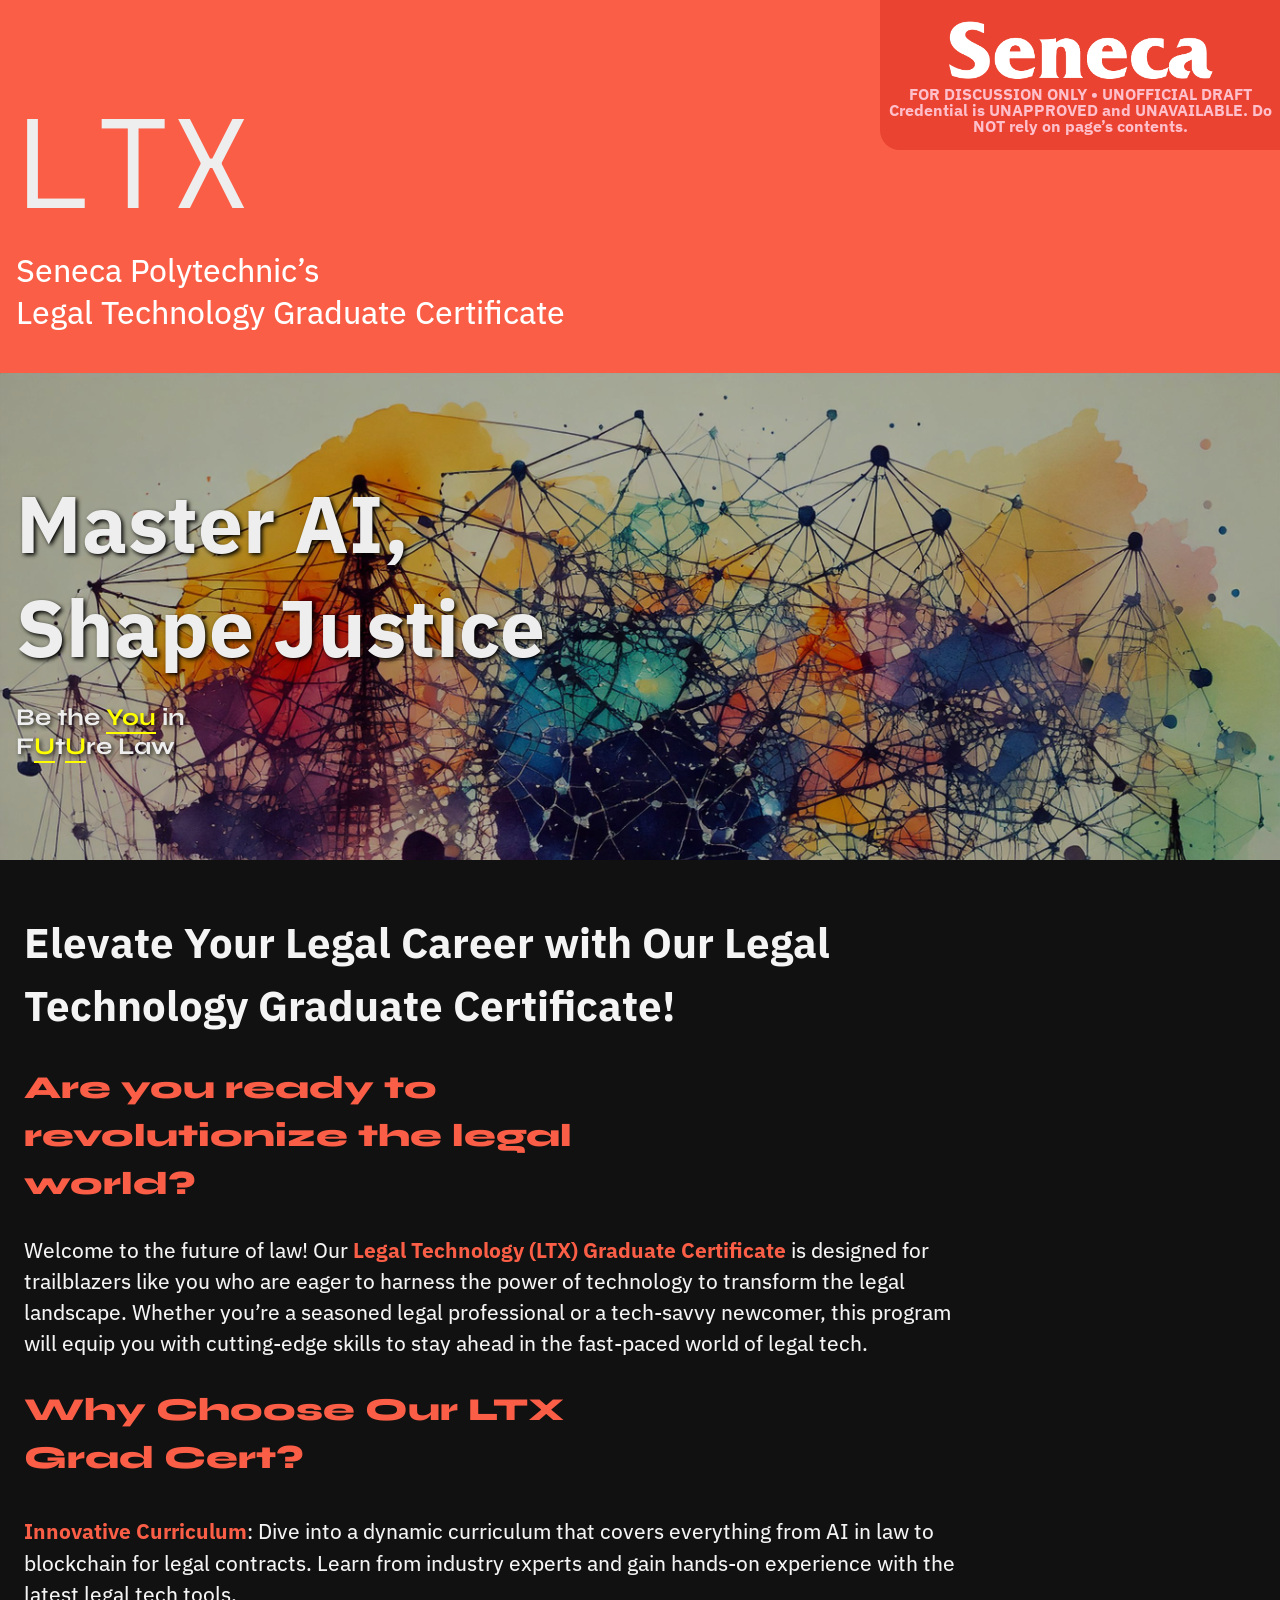
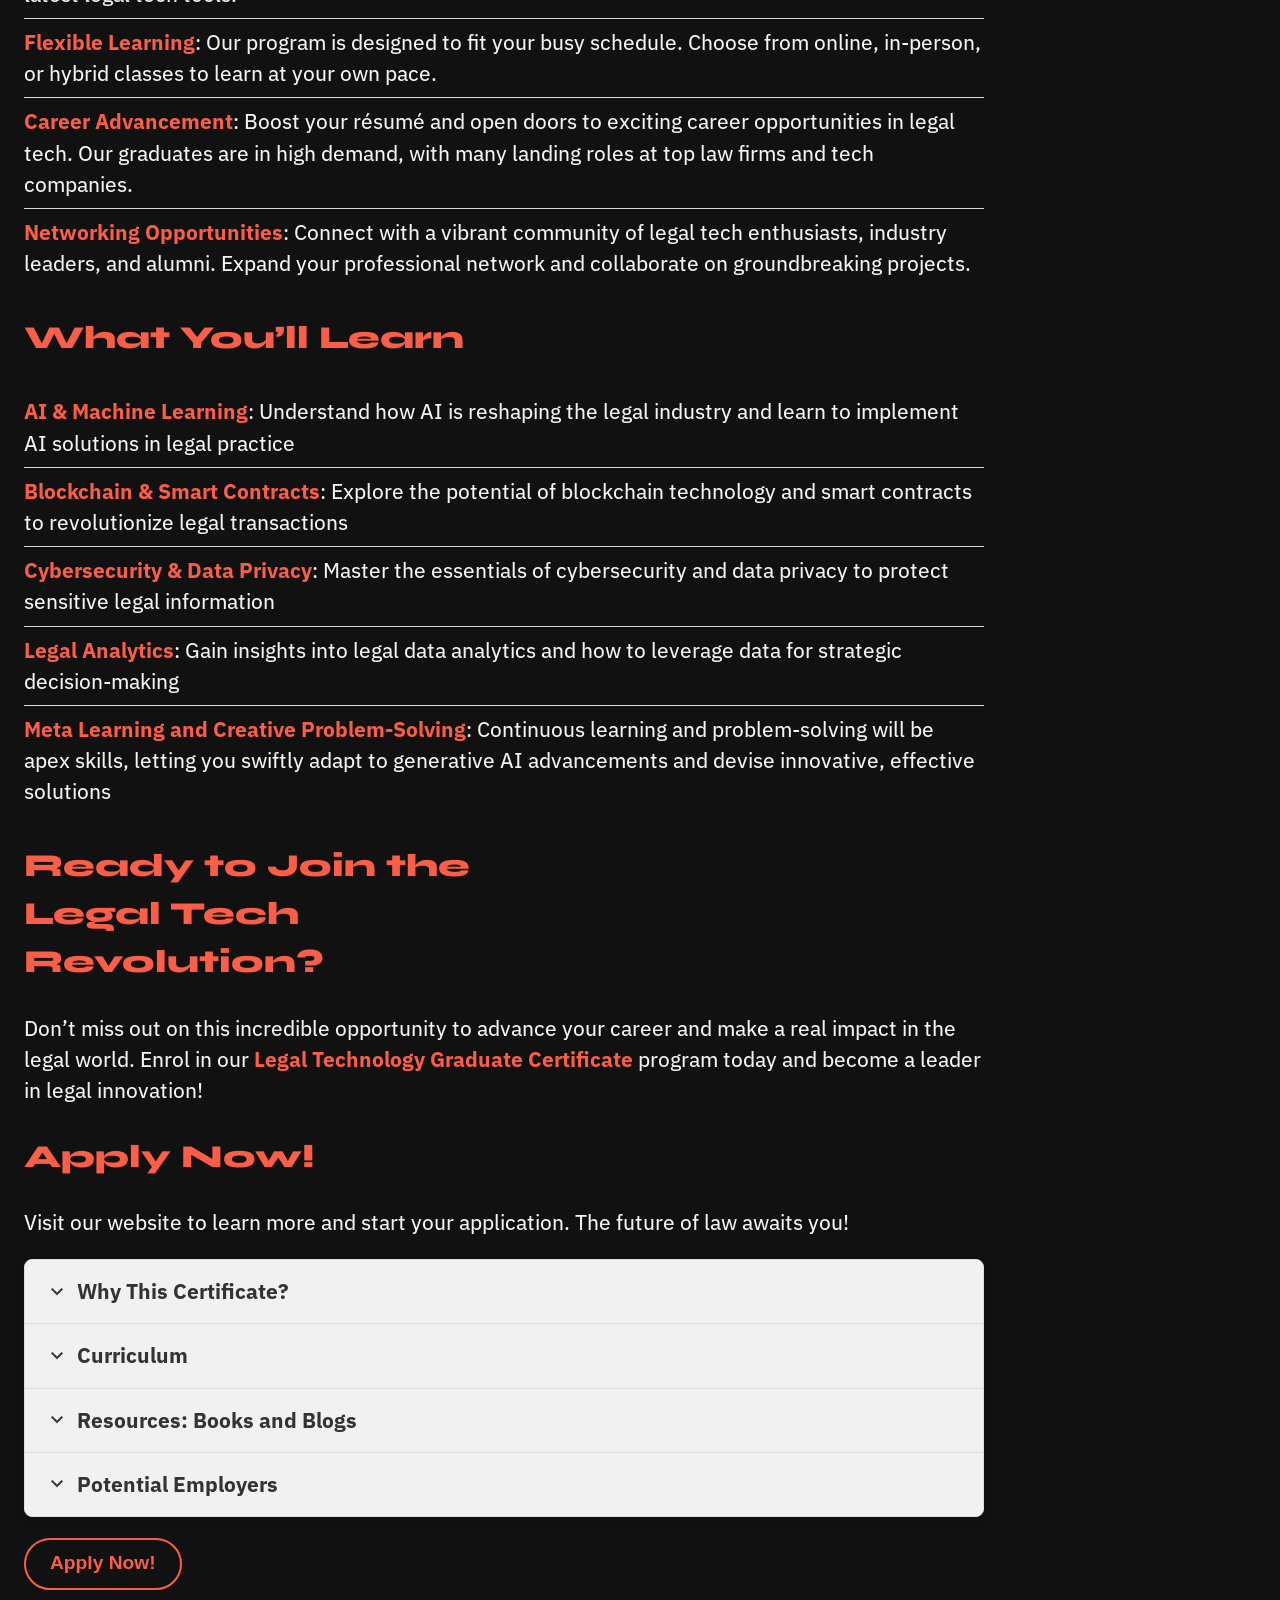
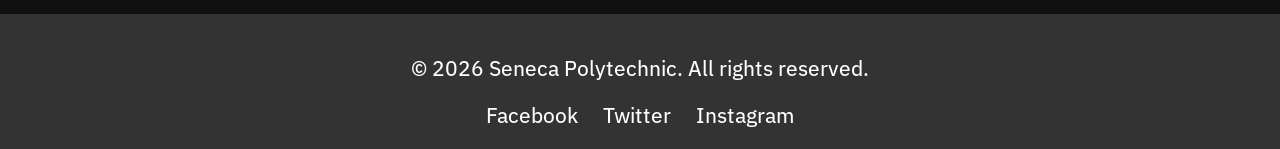
<file: index.html>
<!DOCTYPE html>
<html lang="en">
  <head>
    <meta charset="UTF-8" />
    <meta name="viewport" content="width=device-width, initial-scale=1.0" />
    <title>
      LTX | Legal Technology Graduate Certificate | Seneca Polytechnic
    </title>
    <link rel="stylesheet" href="styles.css" />
    <link
      rel="stylesheet"
      href="https://fonts.googleapis.com/css2?family=Material+Symbols+Outlined"
    />
  </head>
  <body>
    <header>
      <div class="school">
        <img src="grfx/SenecaWhite.png" alt=""><br clear="all"/>
        <div class="warning">FOR DISCUSSION ONLY &bullet; UNOFFICIAL DRAFT <br/>
          Credential is UNAPPROVED and UNAVAILABLE. 
          Do NOT rely on page’s contents. </div>
      </div>
      <div class="spacer">&nbsp;</div>
      <div class="logo">LTX</div>
      <p class="medium">
        Seneca Polytechnic’s <br/>
        Legal Technology Graduate Certificate
      </p>
      <!-- <nav>
        <ul>
          <li><a href="index.html" class="active">Home</a></li>
          <li><a href="character-creation.html">Character Creation</a></li>
          <li><a href="classes.html">Classes</a></li>
          <li><a href="quests.html">Quests</a></li>
          <li><a href="progress.html">Progress Tracker</a></li>
          <li><a href="community.html">Community</a></li>
          <li><a href="game.html">Game</a></li>
        </ul>
      </nav> -->
    </header>
    <section class="hero index">
      <h1>Master AI, <br/>
        Shape Justice</p>
        <p class="eyebrow">Be the <span class="highlight">You</span> in <br/>
        F<span class="highlight">U</span>t<span class="highlight">U</span>re Law</p>
<!--       
      <button>Get Started</button> -->
    </section>

    <main>
    <h1>Elevate Your Legal Career with Our Legal Technology Graduate Certificate!</h1>
    <h2>Are you ready to revolutionize the legal world?</h2>
    <p>Welcome to the future of law! Our <strong>Legal Technology (LTX) Graduate Certificate</strong> is designed for trailblazers like you who are eager to harness the power of technology to transform the legal landscape. Whether you’re a seasoned legal professional or a tech-savvy newcomer, this program will equip you with cutting-edge skills to stay ahead in the fast-paced world of legal tech.</p>
    
    <h2>Why Choose Our LTX Grad Cert?</h2>
    <ul class="rule-light">
        <li><strong>Innovative Curriculum</strong>: Dive into a dynamic curriculum that covers everything from AI in law to blockchain for legal contracts. Learn from industry experts and gain hands-on experience with the latest legal tech tools.</li>
        <li><strong>Flexible Learning</strong>: Our program is designed to fit your busy schedule. Choose from online, in-person, or hybrid classes to learn at your own pace.</li>
        <li><strong>Career Advancement</strong>: Boost your r&eacute;sum&eacute; and open doors to exciting career opportunities in legal tech. Our graduates are in high demand, with many landing roles at top law firms and tech companies.</li>
        <li><strong>Networking Opportunities</strong>: Connect with a vibrant community of legal tech enthusiasts, industry leaders, and alumni. Expand your professional network and collaborate on groundbreaking projects.</li>
    </ul>
    
    <h2>What You’ll Learn</h2>
    <ul class="rule-light">
        <li><strong>AI & Machine Learning</strong>: Understand how AI is reshaping the legal industry and learn to implement AI solutions in legal practice</li>
        <li><strong>Blockchain & Smart Contracts</strong>: Explore the potential of blockchain technology and smart contracts to revolutionize legal transactions</li>
        <li><strong>Cybersecurity & Data Privacy</strong>: Master the essentials of cybersecurity and data privacy to protect sensitive legal information</li>
        <li><strong>Legal Analytics</strong>: Gain insights into legal data analytics and how to leverage data for strategic decision-making</li>
        <li><strong>Meta Learning and Creative Problem-Solving</strong>: Continuous learning and problem-solving will be apex skills, letting you swiftly adapt to generative AI advancements and devise innovative, effective solutions</li>
    </ul>
    
    <h2>Ready to Join the Legal Tech Revolution? </h2>
    <p>Don’t miss out on this incredible opportunity to advance your career and make a real impact in the legal world. Enrol in our <strong>Legal Technology Graduate Certificate</strong> program today and become a leader in legal innovation!</p>
    
    <h2>Apply Now!</h2>
    <p>Visit our website to learn more and start your application. The future of law awaits you!</p>
     <section class="accordion">
    <div class="acc-item">
      <input type="checkbox" id="accordion-1" class="accordion-toggle">
      <label for="accordion-1" class="accordion-header">
        <span class="material-symbols-outlined accordion-arrow">expand_more</span>
        Why This Certificate?
      </label>
      <div class="accordion-content">
        <p>
          This graduate certificate program provides students with an
          interdisciplinary understanding of how technology, especially artificial intelligence (AI),
          intersects with law, legal practice, and governance. Participants will
          gain the skills to evaluate, implement, and manage AI solutions while
          addressing ethical, legal, and policy considerations.
        </p>
         <ol>
  <li><strong>Program Objectives</strong>
    <ul class="rule-dark">
      <li>Understanding the intersection of law and technology</li>
      <li>Proficiency in legal software and tools</li>
      <li>Knowledge of data privacy and cybersecurity laws</li>
      <li>Skills in legal research and document automation</li>
    </ul>
  </li>
  <li><strong>Program Structure</strong>
    <ul class="rule-dark">
      <li><em>Introduction to Legal Technology</em>: Overview of technology in the legal field</li>
      <li><em>Legal Software and Tools</em>: Training on software like case management systems, e-discovery tools, and contract analysis software</li>
      <li><em>Data Privacy and Cybersecurity</em>: Laws and best practices for protecting client data</li>
      <li><em>Legal Research and Document Automation</em>: Using technology to streamline legal research and document creation</li>
      <li><em>Blockchain and Smart Contracts</em>: Understanding blockchain technology and its application in legal contexts</li>
      <li><em>Ethics in Legal Technology</em>: Ethical considerations and professional responsibility in using technology in legal practice</li>
    </ul>
  </li>
  <li><strong>Delivery Method</strong> <br/>
    <span class="icon medium float-L grow accent big"> error </span>
    Students are expected to attend in-person classes. <strong>Some classes may have in-person assessments, even though the course delivery is remote or hybrid!</strong>
    <ul class="rule-dark">
      <li>In-Person: Traditional classroom setting</li>
      <li>Online: Fully online courses, either synchronous (live) or asynchronous (self-paced)</li>
      <li>Hybrid: A combination of in-person and online learning</li>
    </ul>
  </li>
  <li><strong>Program Length</strong>
    <ul class="rule-dark">
      <li>Graduate certificates are completed in eight months over two semesters (Fall, from September to December, and the following Winter, from January to April)</li>
    </ul>
  </li>
  <li><strong>Day Program</strong>
    <ul class="rule-dark">
      <li>Courses for this certificate are offered during the day, with classes and mandatory evaluations scheduled anytime between 8 am and 5 pm, Monday to Friday </li>
    </ul>
  </li>
  <li><strong>Industry Partnerships</strong>
    <ul class="rule-dark">
      <li>Collaborate with legal tech companies and law firms to provide practical experience and networking opportunities for students. Guest lectures, internships, and project-based learning can enhance the program</li>
    </ul>
  </li>
  <li><strong>Accreditation and Approval</strong>
    <ul class="rule-dark">
      <li>Ensure the program meets the accreditation standards and get approval from the relevant academic bodies at Seneca Polytechnic</li>
    </ul>
  </li>
  <li><strong>Marketing and Recruitment</strong>
    <ul class="rule-dark">
      <li>Develop a marketing plan to attract students. Highlight the demand for legal tech skills and the career opportunities available to graduates</li>
    </ul>
  </li>
</ol>

      </div>
    </div>

    <div class="acc-item">
      <input type="checkbox" id="accordion-2" class="accordion-toggle">
      <label for="accordion-2" class="accordion-header">
        <span class="material-symbols-outlined accordion-arrow">expand_more</span>
        Curriculum
      </label>
      <div class="accordion-content">
        
        <!--<table>
  <tr>
    <th>Course</th>
    <th>Course Name and Description</th>
  </tr>
  <tr>
    <td>AIL101</td>
    <td><strong>Introduction to AI and Law</strong><br>Overview of AI technologies and their applications in the legal field.<br>Basic legal principles and how they intersect with AI.</td>
  </tr>
  <tr>
    <td>DSP201</td>
    <td><strong>Data Security and Privacy Law</strong><br>Legal frameworks for data protection and privacy.<br>Case studies on data breaches and compliance requirements.</td>
  </tr>
  <tr>
    <td>AER202</td>
    <td><strong>AI Ethics, Privacy, and Regulation</strong><br>Ethical considerations in AI development and deployment.<br>Regulatory landscape for AI technologies.</td>
  </tr>
  <tr>
    <td>MLL301</td>
    <td><strong>Machine Learning for Legal Professionals</strong><br>Fundamentals of machine learning and its applications in law.<br>Hands-on projects to understand machine learning algorithms.</td>
  </tr>
  <tr>
    <td>LTI302</td>
    <td><strong>Legal Technology and Innovation</strong><br>Emerging technologies in the legal industry.<br>Tools and software for legal practice management and e-discovery.</td>
  </tr>
  <tr>
    <td>ARD303</td>
    <td><strong>AI Research and Development</strong><br>Methodologies for conducting AI research.<br>Current trends and future directions in AI research.</td>
  </tr>
  <tr>
    <td>AIP401</td>
    <td><strong>AI Project</strong><br>Capstone project involving the development or analysis of an AI application in the legal field.<br>Collaboration with peers and industry professionals.</td>
  </tr>
  <tr>
    <td>PSC101</td>
    <td><strong>Problem Solving and Critical Thinking</strong><br>Techniques for effective problem solving in legal contexts.<br>Case studies and practical exercises.</td>
  </tr>
  <tr>
    <td>CLS102</td>
    <td><strong>Continuous Learning Strategies</strong><br>Methods for staying updated with advancements in AI and law.<br>Resources and tools for lifelong learning.</td>
  </tr>
  <tr>
    <td>BCL201</td>
    <td><strong>Blockchain and the Law</strong><br>Legal implications of blockchain technology.<br>Applications of blockchain in legal contracts and transactions.</td>
  </tr>
  <tr>
    <td>CYL202</td>
    <td><strong>Cyberlaw</strong><br>Legal issues related to internet services and digital communication.<br>Impact of cybercrimes on legal practices.</td>
  </tr>
  <tr>
    <td>IPA203</td>
    <td><strong>Intellectual Property in the Age of AI</strong><br>Challenges of protecting intellectual property with AI advancements.<br>Case studies on AI-generated content and IP rights.</td>
  </tr>
</table> -->

<!-- Revised Table-->

<table>
  <tr>
    <th>Course</th>
    <th>Course Name and Description</th>
  </tr>
  <tr>
    <td><strong>PCL101</strong><br><span class="icon accent"> schedule </span> 2h</td>
    <td><strong>Problem Solving, Critical Thinking and Continuous Learning</strong><br>Techniques for both critical problem solving in legal contexts and staying current with advancements in AI and law.<br>Case studies and practical exercises, along with resources and tools for lifelong learning.</td>
  </tr>
  <tr>
    <td><strong>LTX101</strong><br><span class="icon accent"> schedule </span> 3h</td>
    <td><strong>Introduction to AI and Law</strong><br>Overview of AI technologies and their applications in the legal field.<br>Basic legal principles and how they intersect with AI.</td>
  </tr>
  <tr>
    <td><strong>DSP201</strong><br><span class="icon accent"> schedule </span> 3h</td>
    <td><strong>Data Security and Privacy Law</strong><br>Legal frameworks for data protection and privacy, including comparison to those used in EU.<br>Case studies on data breaches and compliance requirements.</td>
  </tr>
  <tr>
    <td><strong>BCL201</strong><br><span class="icon accent"> schedule </span> 3h</td>
    <td><strong>Blockchain and the Law</strong><br>Legal implications (both illicit and legitimate) of blockchain technology.<br>Applications of and compliance measures for blockchain in legal contracts and transactions.</td>
  </tr>
  <tr>
    <td><strong>CYL202</strong><br><span class="icon accent"> schedule </span> 3h</td>
    <td><strong>Cyberlaw</strong><br>Legal issues related to internet services and digital communication.<br>Impact of cybercrimes on legal practices.</td>
  </tr>
  <tr>
    <td><strong>LTX202</strong><br><span class="icon accent"> schedule </span> 3h</td>
    <td><strong>AI Ethics, Privacy, and Regulation</strong><br>Ethical considerations in AI development and deployment.<br>Regulatory landscape for AI technologies.</td>
  </tr>
  <tr>
    <td><strong>LTX302</strong><br><span class="icon accent"> schedule </span> 3h</td>
    <td><strong>Legal Technology and Innovation</strong><br>Emerging technologies in the legal industry.<br>Tools and software for legal practice management and e-discovery.</td>
  </tr>
  <tr>
    <td><strong>ACD301</strong><br><span class="icon accent"> schedule </span> 2h</td>
    <td><strong>Accessible Design for Law and Technology</strong><br>Designing legal services and technology for users with diverse abilities, resources and needs.
 Using accessibility standards and inclusive design practices to improve user experiences and access to justice.</td>
  </tr>
  <tr>
    <td><strong>LTX303</strong><br><span class="icon accent"> schedule </span> 3h</td>
    <td><strong>AI Research and Development</strong><br>Methodologies for conducting AI research.<br>Current trends and future directions in AI research.</td>
  </tr>
  <tr>
    <td><strong>MLL301</strong><br><span class="icon accent"> schedule </span> 4h</td>
    <td><strong>Machine Learning for Legal Professionals</strong><br>Fundamentals of machine learning and its applications in law.<br>Hands-on projects to understand machine learning algorithms.</td>
  </tr>
  <tr>
    <td><strong>IPA203</strong><br><span class="icon accent"> schedule </span> 3h</td>
    <td><strong>Intellectual Property in the Age of AI</strong><br>Challenges of protecting intellectual property with AI advancements.<br>Case studies on AI-generated content and IP rights.</td>
  </tr>
  <tr>
    <td><strong>LTX401</strong><br><span class="icon accent"> schedule </span> *</td>
    <td><strong>AI Project</strong><br>Capstone project involving the development or analysis of an AI application in the legal field.<br>Collaboration with peers and industry professionals.</td>
  </tr>
</table>


      </div>
    </div>

    <div class="acc-item">
      <input type="checkbox" id="accordion-3" class="accordion-toggle">
      <label for="accordion-3" class="accordion-header">
        <span class="material-symbols-outlined accordion-arrow">expand_more</span>
        Resources: Books and Blogs
      </label>
      <div class="accordion-content">
        <table>
  <tr>
    <th>Type</th>
    <th>Title</th>
    <th>Author/Source</th>
    <th>Description</th>
  </tr>
  <tr>
    <td>Book</td>
    <td><strong>Rebooting Justice: More Technology, Fewer Lawyers, and the Future of Law</strong></td>
    <td>Benjamin H. Barton and Stephanos Bibas</td>
    <td>This book explores how technology can make legal services more accessible and affordable.</td>
  </tr>
  <tr>
    <td>Book</td>
    <td><strong>Successful Innovation Outcomes in Law: A Practical Guide for Law Firms, Law Departments and Other Legal Organizations</strong></td>
    <td>Dennis Kennedy</td>
    <td>A comprehensive guide on legal innovation, providing practical advice for implementing technology in legal practices.</td>
  </tr>
  <tr>
    <td>Book</td>
    <td><strong>Next Generation Contracts: A Paradigm Shift</strong></td>
    <td>Helena Haapio</td>
    <td>This book discusses how contracts can be developed to be more usable and useful for business, focusing on proactive contract management.</td>
  </tr>
  <tr>
    <td>Book</td>
    <td><strong>The Client-Centered Law Firm: How to Succeed in an Experience-Driven World</strong></td>
    <td>Jack Newton</td>
    <td>A guide on how law firms can leverage technology to improve client experiences and streamline operations.</td>
  </tr>
  <tr>
    <td>Book</td>
    <td><strong>Artificial Intelligence and Legal Analytics: New Tools for Law Practice in the Digital Age</strong></td>
    <td>Kevin D. Ashley</td>
    <td>An in-depth look at how AI and analytics are transforming the legal profession.</td>
  </tr>
  <tr>
    <td>Blog</td>
    <td><strong>Artificial Lawyer</strong></td>
    <td>Artificial Lawyer</td>
    <td>A blog dedicated to the latest news and insights on legal technology and innovation.</td>
  </tr>
  <tr>
    <td>Blog</td>
    <td><strong>LawSites</strong></td>
    <td>Robert Ambrogi</td>
    <td>Covers the latest in legal technology, including reviews of new tools and software.</td>
  </tr>
  <tr>
    <td>Blog</td>
    <td><strong>Legal Tech News</strong></td>
    <td>Legal Tech News</td>
    <td>Provides updates on the latest developments in legal technology and how they impact the legal industry.</td>
  </tr>
  <tr>
    <td>Blog</td>
    <td><strong>The National Society for Legal Technology Blog</strong></td>
    <td>National Society for Legal Technology</td>
    <td>Features articles on various aspects of legal technology and innovation.</td>
  </tr>
  <tr>
    <td>Blog</td>
    <td><strong>LexRatio</strong></td>
    <td>LexRatio</td>
    <td>Offers a curated list of educational content on different sub-fields of legal technology.</td>
  </tr>
</table>

      </div>
    </div>
    <div class="acc-item">
      <input type="checkbox" id="accordion-4" class="accordion-toggle">
      <label for="accordion-4" class="accordion-header">
        <span class="material-symbols-outlined accordion-arrow">expand_more</span>
        Potential Employers
      </label>
      <div class="accordion-content">

        <table>
  <tr>
    <th>Sector</th>
    <th>Potential Employers</th>
  </tr>
  <tr>
    <td><strong>Law Firms</strong></td>
    <td>
      <ul class="rule-dark">
        <li>Large Law Firms</li>
        <li>Boutique Law Firms specializing in technology law or intellectual property</li>
      </ul>
    </td>
  </tr>
  <tr>
    <td><strong>Corporate Legal Departments</strong></td>
    <td>
      <ul class="rule-dark">
        <li>In-House Legal Teams in corporations</li>
      </ul>
    </td>
  </tr>
  <tr>
    <td><strong>Legal Technology Companies</strong></td>
    <td>
      <ul class="rule-dark">
        <li>Legal Tech Startups</li>
        <li>Established Legal Tech Firms (e.g., Clio, Relativity, Thomson Reuters)</li>
      </ul>
    </td>
  </tr>
  <tr>
    <td><strong>Government and Public Sector</strong></td>
    <td>
      <ul class="rule-dark">
        <li>Regulatory Bodies (e.g., Law Society of Ontario, Ministry of Labour)</li>
        <li>Judicial and Tribunal Systems</li>
      </ul>
    </td>
  </tr>
  <tr>
    <td><strong>Consulting Firms</strong></td>
    <td>
      <ul class="rule-dark">
        <li>Legal and Technology Consulting Firms (e.g., Deloitte, PwC, EY)</li>
      </ul>
    </td>
  </tr>
  <tr>
    <td><strong>Academia and Research</strong></td>
    <td>
      <ul class="rule-dark">
        <li>Universities and Research Institutions</li>
      </ul>
    </td>
  </tr>
  <tr>
    <td><strong>Non-Profit Organizations</strong></td>
    <td>
      <ul class="rule-dark">
        <li>Legal Aid Societies</li>
        <li>Charities</li>
        <li>Non-Governmental Organizations (NGOs)</li>
      </ul>
    </td>
  </tr>
</table>

      
      
      </div>
  </section>
  <p></p>
  <button class="button-pill">
    Apply Now!
  </button>
  </main>
    <footer>
      <p>© 2026 Seneca Polytechnic. All rights reserved.</p>
      <div class="social-media">
        <a href="#">Facebook</a>
        <a href="#">Twitter</a>
        <a href="#">Instagram</a>
      </div>
    </footer>
  </body>
</html>
</file>
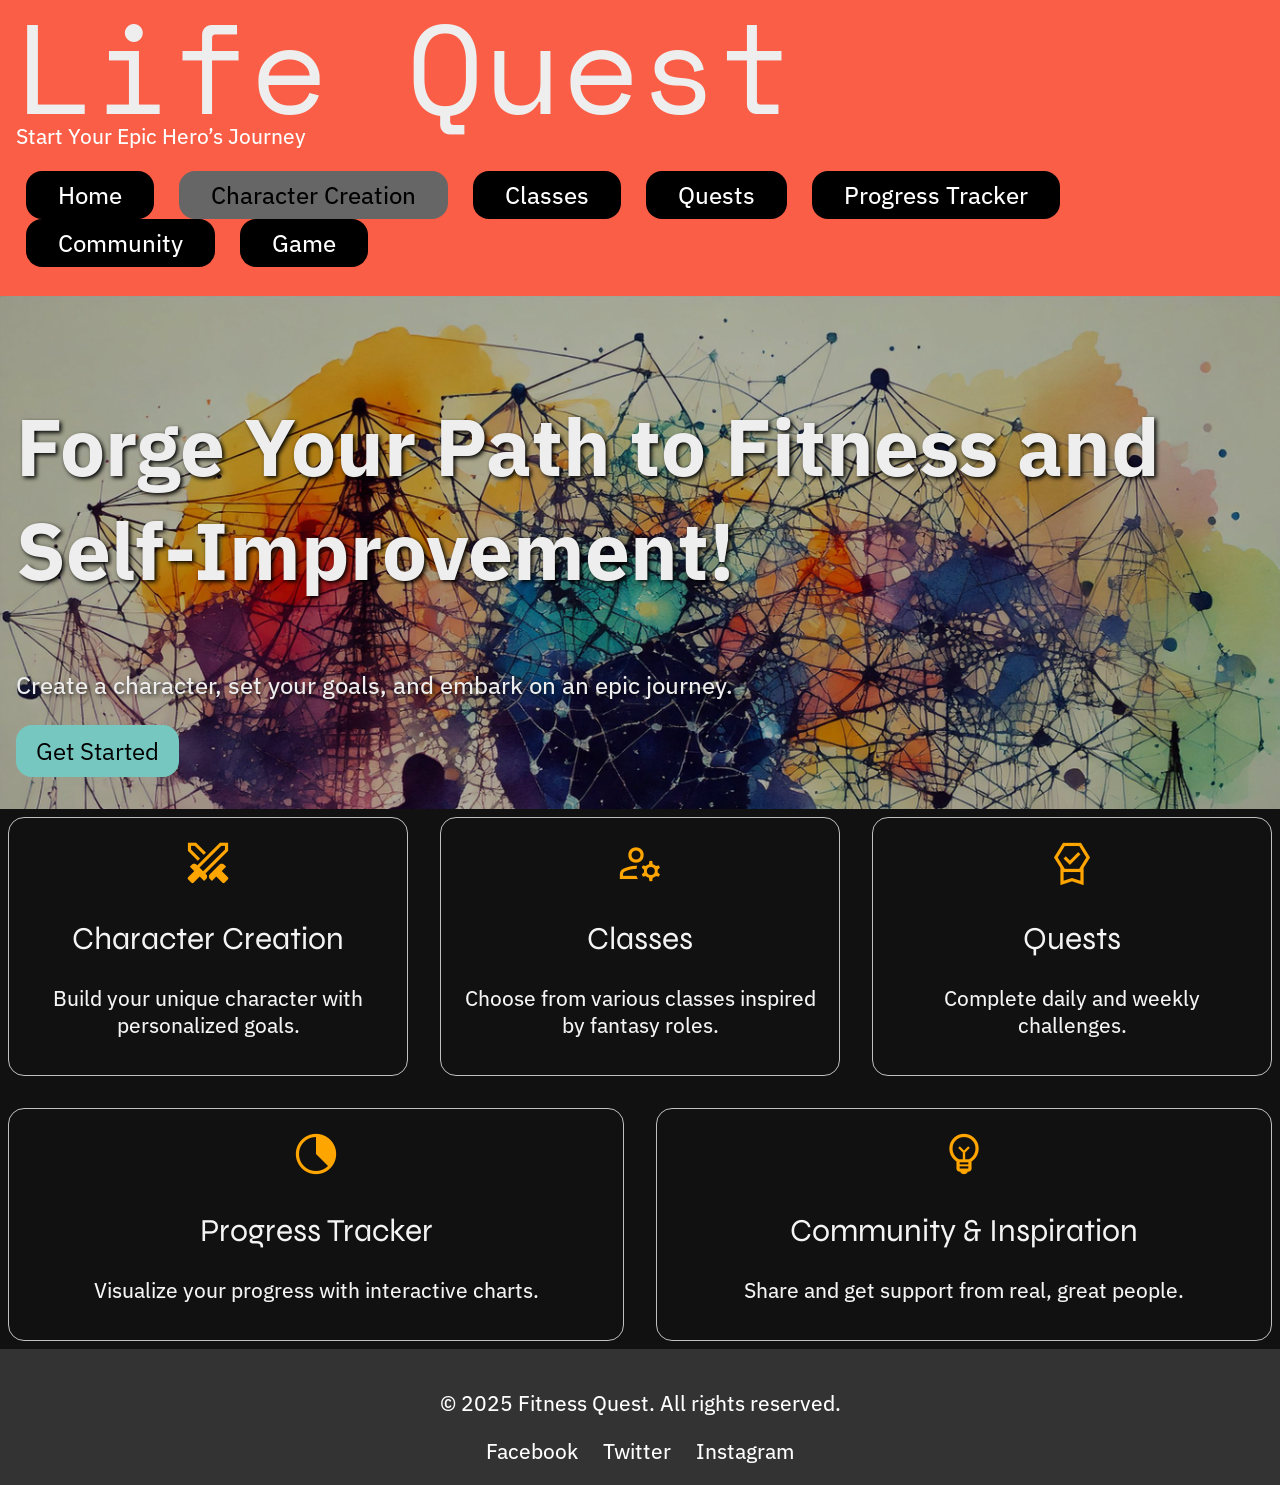
<file: character-creation.html>
<!DOCTYPE html>
<html lang="en">
  <head>
    <meta charset="UTF-8" />
    <meta name="viewport" content="width=device-width, initial-scale=1.0" />
    <title>Epic Life Quest</title>
    <link rel="stylesheet" href="styles.css" />
    <link
      rel="stylesheet"
      href="https://fonts.googleapis.com/css2?family=Material+Symbols+Outlined"
    />
  </head>
  <body>
    <header>
      <div class="logo">Life Quest</div>
      Start Your Epic Hero’s Journey
      <nav>
        <ul>
          <li><a href="index.html">Home</a></li>
          <li>
            <a class="active" href="character-creation.html"
              >Character Creation</a
            >
          </li>
          <li><a href="classes.html">Classes</a></li>
          <li><a href="quests.html">Quests</a></li>
          <li><a href="progress.html">Progress Tracker</a></li>
          <li><a href="community.html">Community</a></li>
          <li><a href="game.html">Game</a></li>
        </ul>
      </nav>
    </header>
    <section class="hero index">
      <h1>Forge Your Path to Fitness and Self-Improvement!</h1>
      <p>Create a character, set your goals, and embark on an epic journey.</p>
      <button>Get Started</button>
    </section>
    <section class="features">
      <div class="feature">
        <!-- <img src="character-creation-icon.png" alt="Character Creation" /> -->
        <span class="icon big grow"> swords </span>
        <h2>Character Creation</h2>
        <p>Build your unique character with personalized goals.</p>
      </div>
      <div class="feature">
        <!-- <img src="classes-icon.png" alt="Classes" /> -->
        <span class="icon big grow"> manage_accounts </span>

        <h2>Classes</h2>
        <p>Choose from various classes inspired by fantasy roles.</p>
      </div>
      <div class="feature">
        <!-- <img src="quests-icon.png" alt="Quests" /> -->
        <span class="icon big grow"> editor_choice </span>

        <h2>Quests</h2>

        <p>Complete daily and weekly challenges.</p>
      </div>
      <div class="feature">
        <!-- <img src="progress-tracker-icon.png" alt="Progress Tracker" /> -->
        <span class="icon big grow"> clock_loader_40 </span>

        <h2>Progress Tracker</h2>
        <p>Visualize your progress with interactive charts.</p>
      </div>
      <div class="feature">
        <!-- <img src="community.png" alt="Progress Tracker" /> -->
        <span class="icon big grow"> emoji_objects </span>

        <h2>Community &amp; Inspiration</h2>
        <p>Share and get support from real, great people.</p>
      </div>
    </section>
    <footer>
      <p>© 2025 Fitness Quest. All rights reserved.</p>
      <div class="social-media">
        <a href="#">Facebook</a>
        <a href="#">Twitter</a>
        <a href="#">Instagram</a>
      </div>
    </footer>
  </body>
</html>
</file>
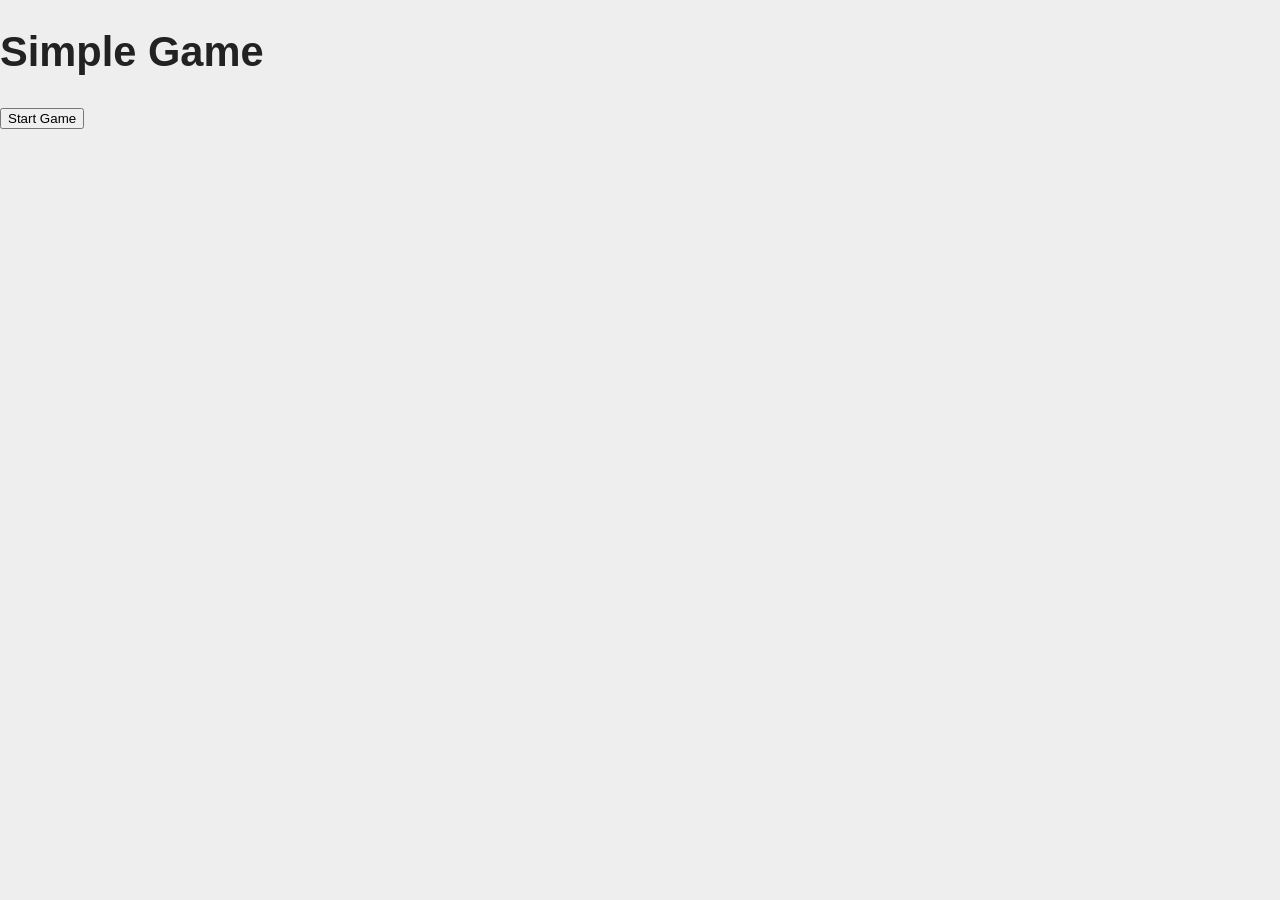
<file: game.html>
<!DOCTYPE html>
<html lang="en">
  <head>
    <meta charset="UTF-8" />
    <meta name="viewport" content="width=device-width, initial-scale=1.0" />
    <title>Simple Game</title>
    <link rel="stylesheet" href="game-style.css" />
  </head>
  <body>
    <h1>Simple Game</h1>
    <button id="startButton">Start Game</button>
    <div id="gameArea"></div>
    <script src="script.js"></script>
  </body>
</html>
</file>
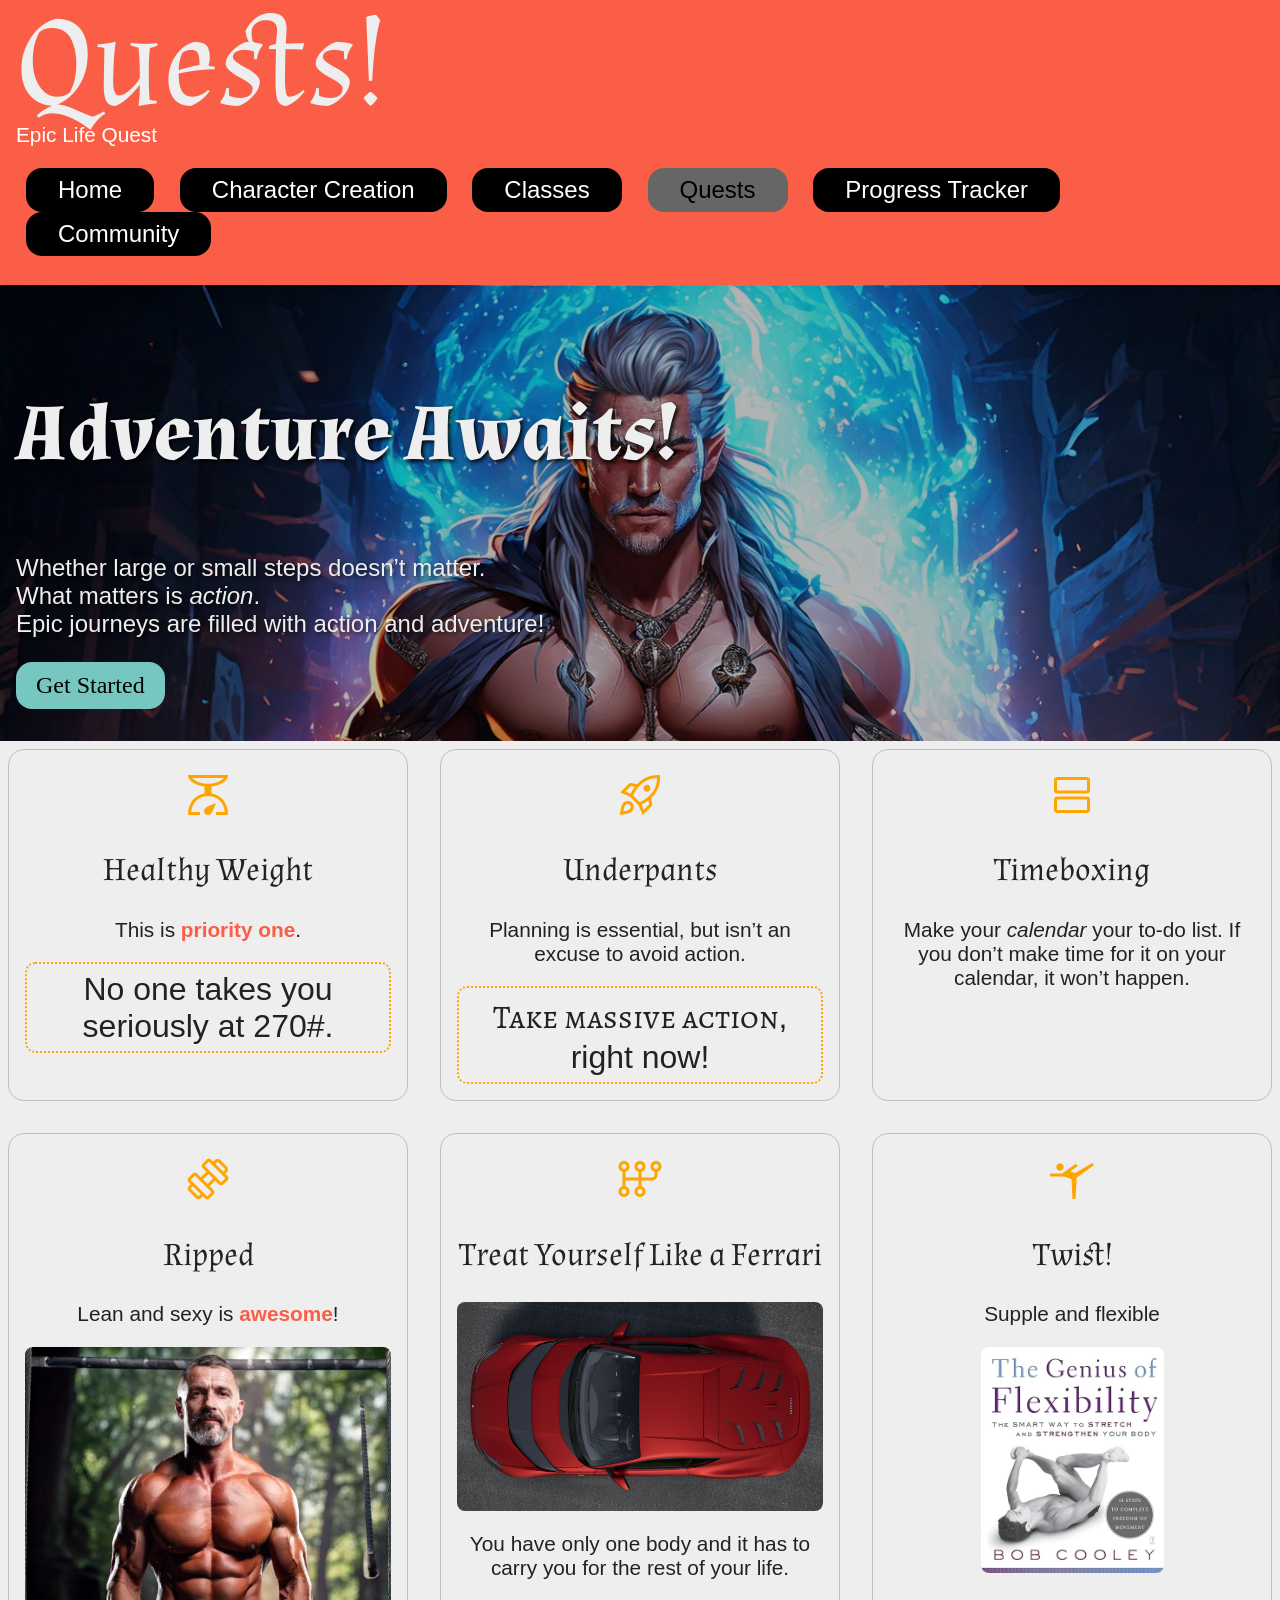
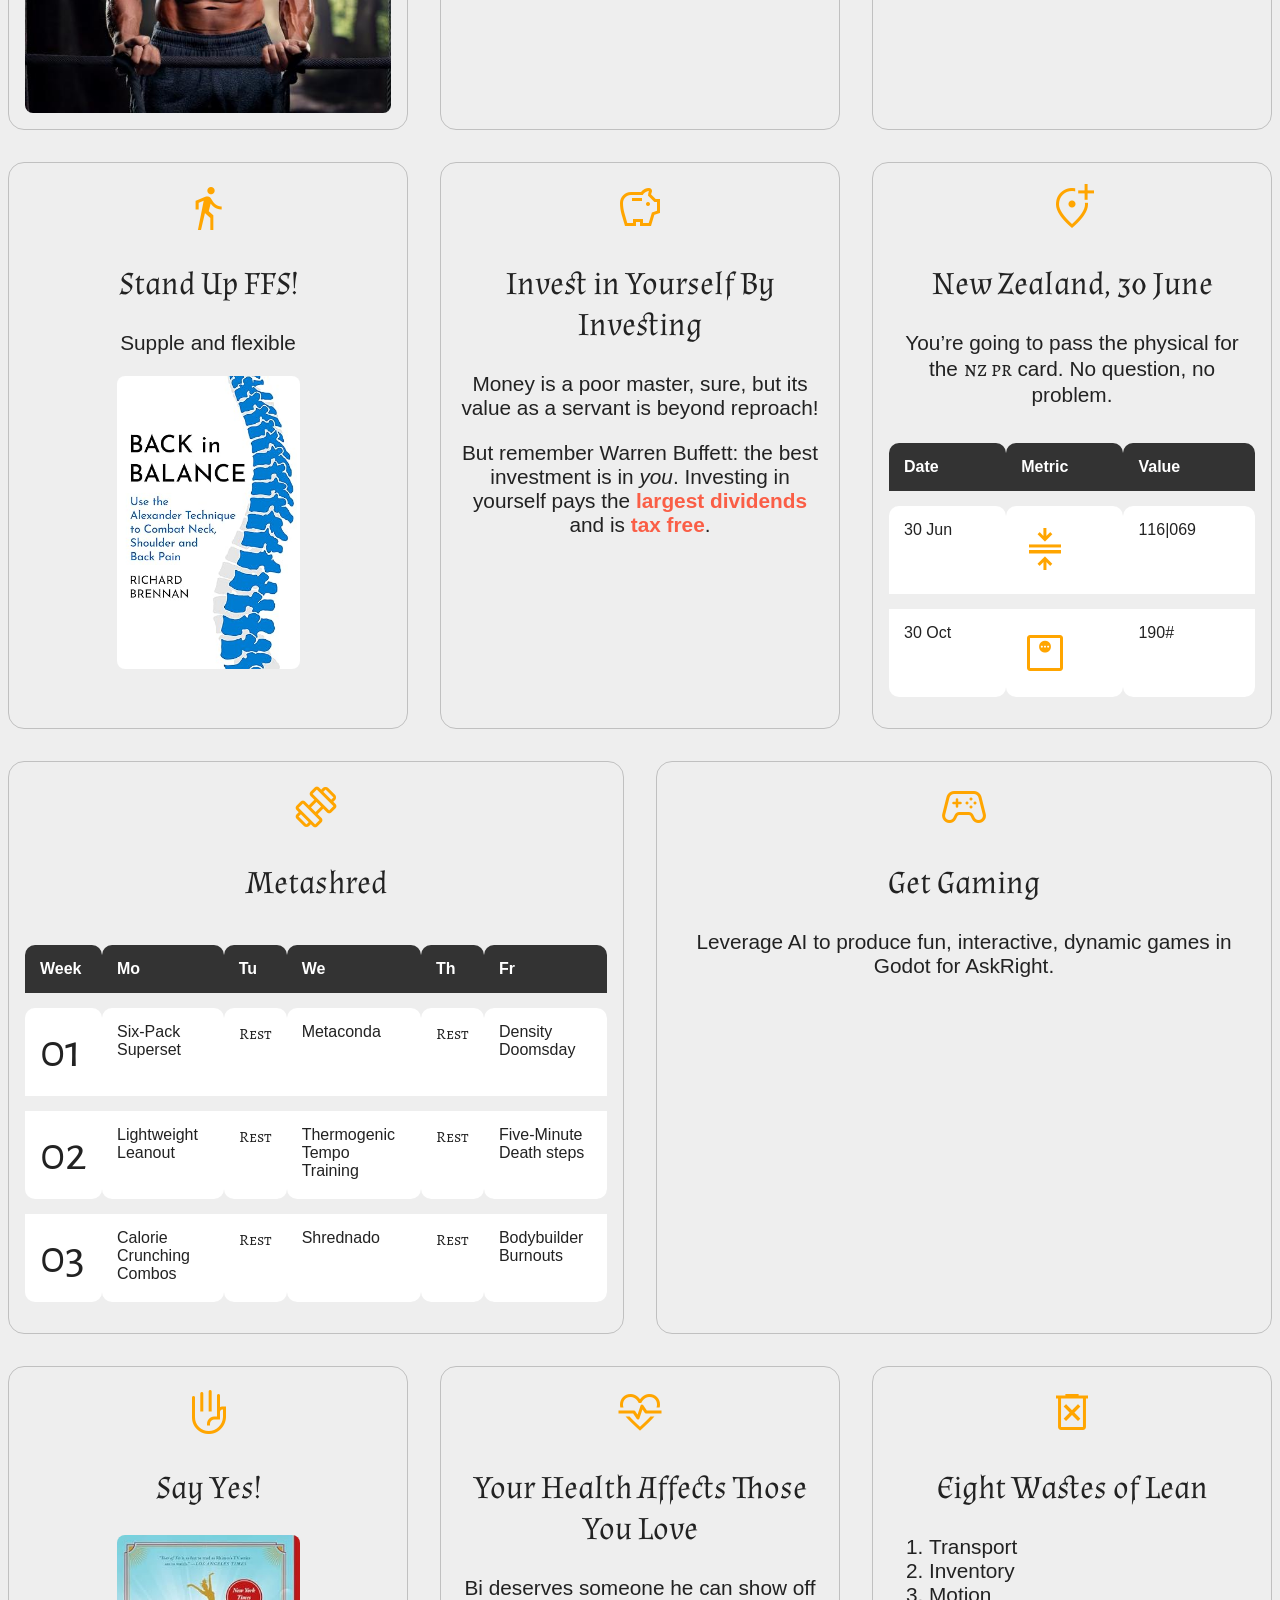
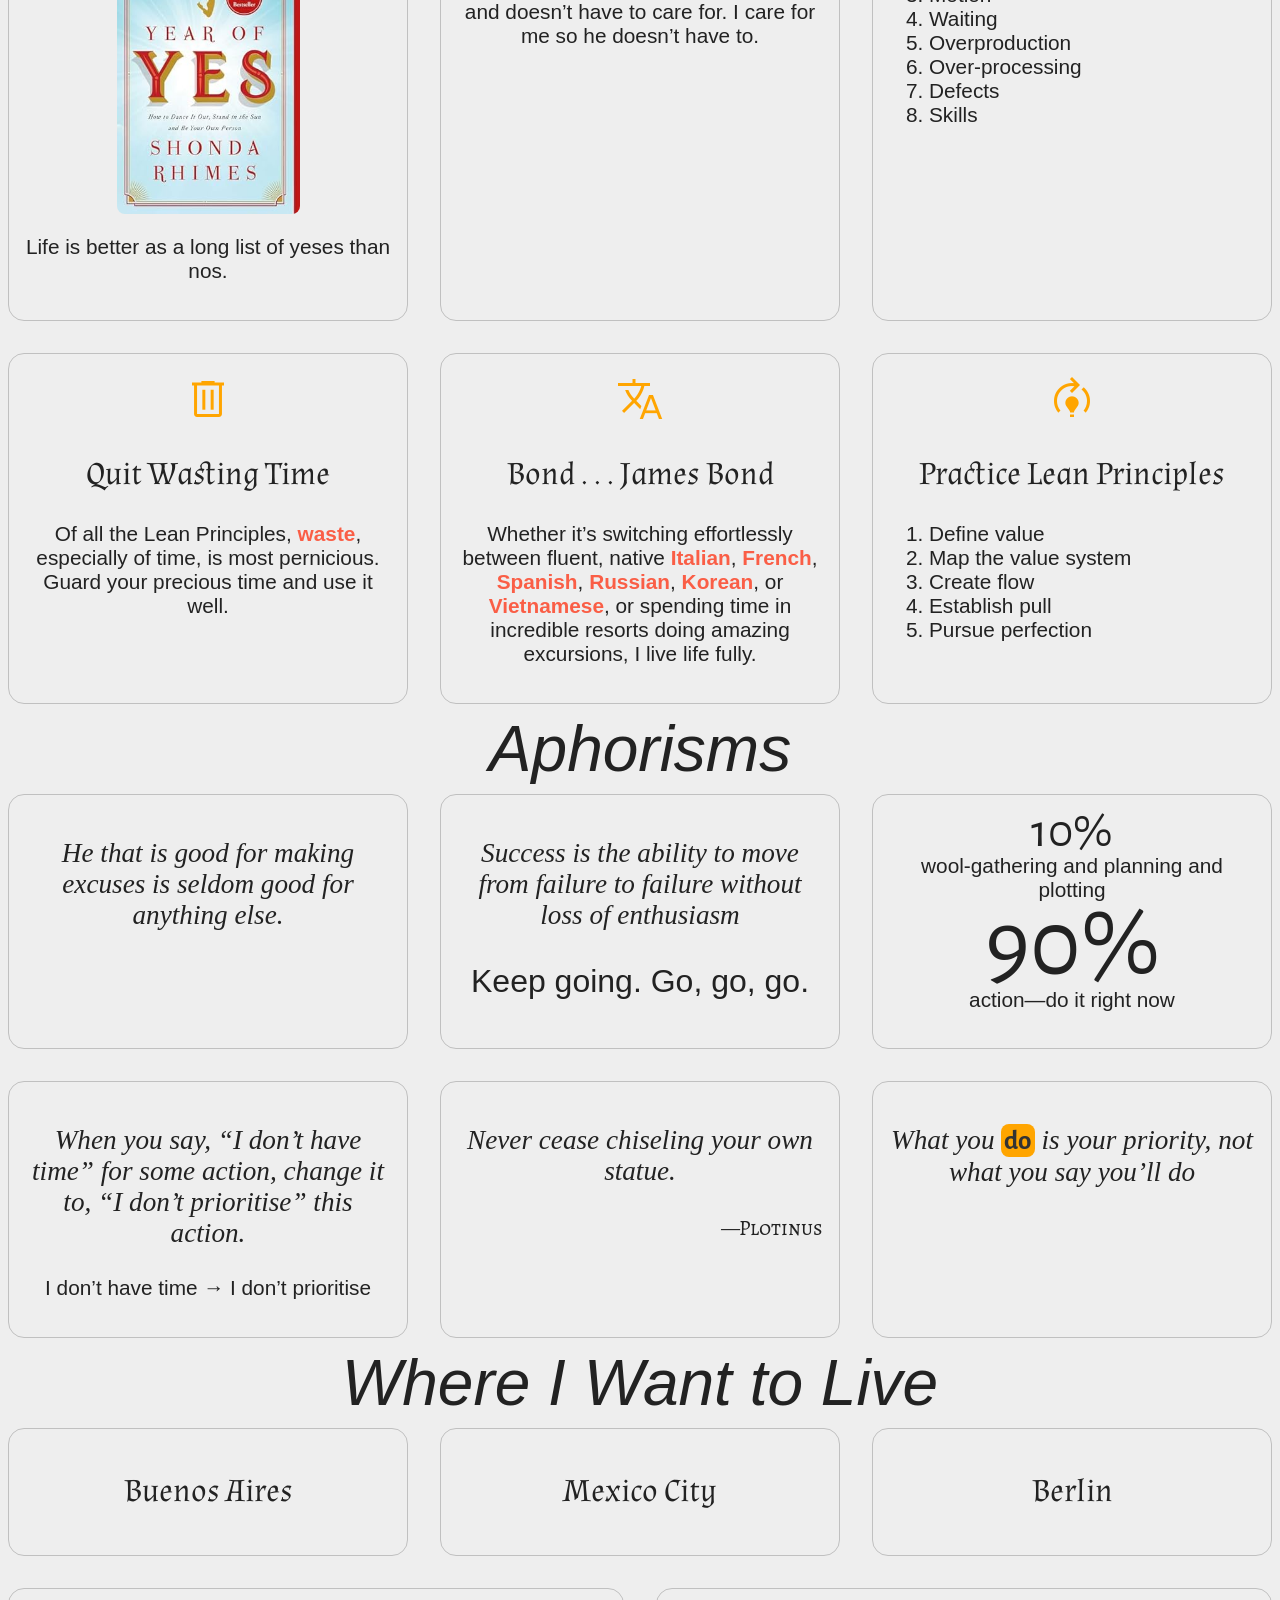
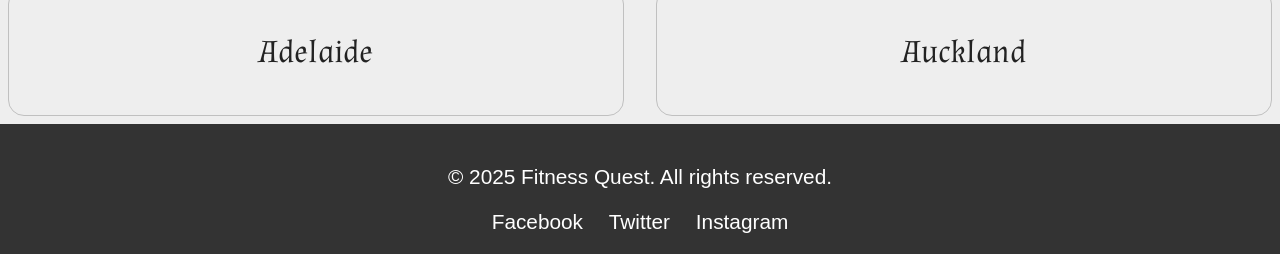
<file: quests.html>
<html lang="en">
  <head>
    <meta charset="UTF-8" />
    <meta name="viewport" content="width=device-width, initial-scale=1.0" />
    <title>Quests</title>
    <link rel="stylesheet" href="game-style.css" />
    <link
      rel="stylesheet"
      href="https://fonts.googleapis.com/css2?family=Material+Symbols+Outlined"
    />
  </head>
  <body>
    <header>
      <div class="logo">Quests!</div>
      Epic Life Quest
      <nav>
        <ul>
          <li><a href="index.html">Home</a></li>
          <li><a href="#">Character Creation</a></li>
          <li><a href="#">Classes</a></li>
          <li><a href="#" class="active">Quests</a></li>
          <li><a href="#">Progress Tracker</a></li>
          <li><a href="#">Community</a></li>
        </ul>
      </nav>
    </header>
    <section class="hero quest">
      <h1>Adventure Awaits!</h1>
      <p>
        Whether large or small steps doesn’t matter.<br />
        What matters is
        <em>action</em>. <br />
        Epic journeys are filled with action and adventure!
      </p>
      <button>Get Started</button>
    </section>
    <section class="features">
      <div class="feature">
        <span class="icon big grow"> scale </span>

        <h2>Healthy Weight</h2>
        <p>This is <strong>priority one</strong>.</p>
        <p class="medium call-out">No one takes you seriously at 270#.</p>
      </div>

      <div class="feature">
        <span class="icon big grow"> rocket_launch </span>

        <h2>Underpants</h2>
        <p>Planning is essential, but isn’t an excuse to avoid action.</p>
        <p class="medium call-out">
          <span class="sc">Take massive action</span>, right now!
        </p>
      </div>

      <div class="feature">
        <span class="icon big grow"> view_agenda </span>

        <h2>Timeboxing</h2>
        <p>
          Make your <em>calendar</em> your to-do list. If you don’t make time
          for it on your calendar, it won’t happen.
        </p>
      </div>

      <div class="feature">
        <span class="icon big grow"> exercise </span>

        <h2>Ripped</h2>

        <p>Lean and sexy is <strong>awesome</strong>!</p>
        <img src="grfx/fit-me.jpg" alt="" />
      </div>
      <div class="feature">
        <span class="icon big grow"> auto_transmission </span>

        <h2>Treat Yourself Like a Ferrari</h2>
        <img src="grfx/ferrari-top.jpg" alt="" />
        <p>
          You have only one body and it has to carry you for the rest of your
          life.
        </p>
      </div>

      <div class="feature">
        <span class="icon big grow"> sports_gymnastics </span>

        <h2>Twist!</h2>

        <p>Supple and flexible</p>
        <img src="grfx/flexible.jpg" alt="" class="half" />
      </div>

      <div class="feature">
        <span class="icon big grow"> directions_walk </span>

        <h2>Stand Up FFS!</h2>

        <p>Supple and flexible</p>
        <img src="grfx/alexander-technique.jpg" alt="" class="half" />
      </div>

      <div class="feature">
        <span class="icon big grow"> savings </span>

        <h2>Invest in Yourself By Investing</h2>
        <p>
          Money is a poor master, sure, but its value as a servant is beyond
          reproach!
        </p>
        <p>
          But remember Warren Buffett: the best investment is in
          <em>you</em>. Investing in yourself pays the
          <strong>largest dividends</strong> and is <strong>tax free</strong>.
        </p>
      </div>
      <div class="feature">
        <span class="icon big grow"> add_location_alt </span>

        <h2>New Zealand, 30 June</h2>
        <p>
          You’re going to pass the physical for the
          <span class="sc">nz pr</span> card. No question, no problem.
        </p>
        <table>
          <thead>
            <tr>
              <th>Date</th>
              <th>Metric</th>
              <th>Value</th>
            </tr>
          </thead>
          <tbody>
            <tr>
              <td>30 Jun</td>
              <td><span class="icon big grow"> compress </span></td>
              <td>116|069</td>
            </tr>
            <tr>
              <td>30 Oct</td>
              <td><span class="icon big grow"> monitor_weight </span></td>
              <td>190#</td>
            </tr>

            <!-- Add more rows as needed -->
          </tbody>
        </table>
      </div>

      <div class="feature">
        <span class="icon big grow"> exercise </span>

        <h2>Metashred</h2>

        <table>
          <thead>
            <tr>
              <th>Week</th>
              <th>Mo</th>
              <th>Tu</th>
              <th>We</th>
              <th>Th</th>
              <th>Fr</th>
            </tr>
          </thead>
          <tbody>
            <tr>
              <td class="big fantasy">01</td>
              <td>Six-Pack Superset</td>
              <td>
                <span class="sc">Rest</span>
              </td>
              <td>Metaconda</td>
              <td>
                <span class="sc">Rest</span>
              </td>
              <td>Density Doomsday</td>
            </tr>
            <tr>
              <td class="big fantasy">02</td>
              <td>Lightweight Leanout</td>
              <td>
                <span class="sc">Rest</span>
              </td>
              <td>Thermogenic Tempo Training</td>
              <td>
                <span class="sc">Rest</span>
              </td>
              <td>Five-Minute Death steps</td>
            </tr>
            <tr>
              <td class="big fantasy">03</td>
              <td>Calorie Crunching Combos</td>
              <td>
                <span class="sc">Rest</span>
              </td>
              <td>Shrednado</td>
              <td>
                <span class="sc">Rest</span>
              </td>
              <td>Bodybuilder Burnouts</td>
            </tr>

            <!-- Add more rows as needed -->
          </tbody>
        </table>
      </div>

      <div class="feature">
        <span class="icon big grow"> stadia_controller </span>

        <h2>Get Gaming</h2>
        <p>
          Leverage AI to produce fun, interactive, dynamic games in Godot for
          AskRight.
        </p>
      </div>

      <div class="feature">
        <span class="icon big grow"> front_hand </span>

        <h2>Say Yes!</h2>
        <img src="grfx/year-of-yes.jpg" alt="" class="half" />
        <p>Life is better as a long list of yeses than nos.</p>
      </div>

      <div class="feature">
        <span class="icon big grow"> cardiology </span>

        <h2>Your Health Affects Those You Love</h2>
        <p>
          Bi deserves someone he can show off and doesn’t have to care for. I
          care for me so he doesn’t have to.
        </p>
      </div>

      <div class="feature">
        <span class="icon big grow"> delete_forever </span>

        <h2>Eight Wastes of Lean</h2>
        <ol>
          <li>Transport</li>
          <li>Inventory</li>
          <li>Motion</li>
          <li>Waiting</li>
          <li>Overproduction</li>
          <li>Over-processing</li>
          <li>Defects</li>
          <li>Skills</li>
        </ol>
      </div>

      <div class="feature">
        <span class="icon big grow"> delete </span>

        <h2>Quit Wasting Time</h2>
        <p>
          Of all the Lean Principles, <strong>waste</strong>, especially of
          time, is most pernicious. Guard your precious time and use it well.
        </p>
      </div>
      <div class="feature">
        <span class="icon big grow"> translate </span>

        <h2>Bond .&nbsp;.&nbsp;. James Bond</h2>
        <p>
          Whether it’s switching effortlessly between fluent, native
          <strong>Italian</strong>, <strong>French</strong>,
          <strong>Spanish</strong>, <strong>Russian</strong>,
          <strong>Korean</strong>, or <strong>Vietnamese</strong>, or spending
          time in incredible resorts doing amazing excursions, I live life
          fully.
        </p>
      </div>
      <div class="feature">
        <span class="icon big grow"> model_training </span>

        <h2>Practice Lean Principles</h2>
        <ol>
          <li>Define value</li>
          <li>Map the value system</li>
          <li>Create flow</li>
          <li>Establish pull</li>
          <li>Pursue perfection</li>
        </ol>
      </div>
    </section>

    <div class="deck">Aphorisms</div>

    <section class="features">
      <div class="feature">
        <p class="pith">
          He that is good for making excuses is seldom good for anything else.
        </p>
      </div>
      <div class="feature">
        <p class="pith">
          Success is the ability to move from failure to failure without loss of
          enthusiasm
        </p>
        <p class="medium">Keep going. Go, go, go.</p>
      </div>
      <div class="feature">
        <p class="big unleaded fantasy">10%</p>
        wool-gathering and planning and plotting
        <p class="huge unleaded fantasy">90%</p>
        action&mdash;do it right now
      </div>
      <div class="feature">
        <p class="pith">
          When you say, “I don’t have time” for some action, change it to, “I
          don’t prioritise” this action.
        </p>
        <p>I don’t have time → I don’t prioritise</p>
      </div>
      <div class="feature">
        <p class="pith">Never cease chiseling your own statue.</p>
        <p style="text-align: right" class="sc">—Plotinus</p>
      </div>
      <div class="feature">
        <p class="pith">
          What you <span class="pop">do</span> is your priority, not what you
          say you’ll do
        </p>
      </div>
    </section>
    <div class="deck">Where I Want to Live</div>
    <section class="features">
      <div class="feature">
        <h2>Buenos Aires</h2>
      </div>
      <div class="feature">
        <h2>Mexico City</h2>
      </div>
      <div class="feature">
        <h2>Berlin</h2>
      </div>
      <div class="feature">
        <h2>Adelaide</h2>
      </div>
      <div class="feature">
        <h2>Auckland</h2>
      </div>
    </section>
    <footer>
      <p>© 2025 Fitness Quest. All rights reserved.</p>
      <div class="social-media">
        <a href="#">Facebook</a>
        <a href="#">Twitter</a>
        <a href="#">Instagram</a>
      </div>
    </footer>
  </body>
</html>
</file>
<file: styles.css>
@import url('https://fonts.googleapis.com/css2?family=Alegreya+SC:ital,wght@0,400..700;1,400..700&family=Alegreya+Sans+SC:ital,wght@0,100..700;1,100..700&family=Alegreya+Sans:ital,wght@0,100..900;1,100..900&family=IBM+Plex+Sans:ital,wght@0,100..700;1,100..700&family=Alegreya:ital,wght@0,400..900;1,400..900&family=Inter:ital,opsz,wght@0,14..32,100..900;1,14..32,100..900&family=Public+Sans:ital,wght@0,100..900;1,100..900&family=Space+Mono:ital,wght@0,400;0,700;1,400;1,700&family=Syne:wght@400..800&family=UnifrakturCook:wght@700&display=swap');

:root {
    --accent: #fa5e46;
    --header: #FA5E46;
    /* --accent: #39FF14; */
    --orange: #ff6700;
    --light: #eee;
    --button-color: #76c7c0;
    --border-color: #e0e0e0;
    --school: #da291c;
    --font-sans: "IBM Plex Sans"; 
    /* --font-sans: "Public Sans";
    /* --font-sans: "Inter"; */
    --font-serif: "Alegreya";
    --font-display: "IBM Plex Sans";
    /*--font-display: "Public Sans";
    /* --font-display: "Inter"; */
    --font-pop: "Syne";
    --font-logo: "Space Mono";
    --width-max: 60rem;
    --highlight: #ff0;
}
body {
    font-family: var(--font-sans), sans-serif;
    margin: 0;
    padding: 0;
    /* background-color: #f4f4f4; */
    background-color: #111;
    color: #f4f4f4;
    font-size: 1.3rem;
    font-weight: 450;
}

header {
    background-color: var(--header);
    color: #fff;
    padding: 0.5rem 1rem;
    text-align: left;
}

header .logo {
    font-size: 8rem;
    font-family: var(--font-logo);
    font-weight: 200;
    color: var(--light);
    line-height: 0.9;
}

header .school {
    position: fixed;
    top: 0;
    right: 0;  
    width: clamp(20em, 25em, 33%);
    background-color: rgba(218, 41, 28, 0.5);
    border-radius: 0 0 0 1.25em !important;
    text-align: center;
    color: white;
    font-weight: 700;
    font-size: 1rem;
    padding-top: 1em;
    padding-bottom: 1em;
    line-height: 1;
}
header .school img {
    max-width: 67%;
    padding:0;
    line-height: 1;
}
.warning {
    color: pink;
    text-align: center;
}

header a {
    font-size: 1.5rem;
    border-radius: 1.5rem;
    background-color: black;
    padding: 0.5rem 2rem;
    text-decoration: none;
    display: inline-block;
    cursor: poAlegreya Sans;
    border-radius: 16px;
}
header a:hover {
    background-color: goldenrod;
    color: #333;
}
header .spacer {
    height: 4.5em;
}
strong {
    font-weight: 750;
    font-family: inherit;
    font-size: inherit;
    color: var(--accent);
}

nav ul {
    list-style: none;
    padding: 0;
}

nav ul li {
    display: inline;
    margin: 0 10px;
}

nav ul li a {
    color: #fff;
    text-decoration: none;
}
nav ul li a.active {
    cursor:default;
    background-color: #666;
    color: black;
}

.hero {
    background-size: cover;
    background-blend-mode: multiply;
    /* background-color: rgba(0, 102, 178, 0.8); */
    background-color: rgba(10, 10, 10, 0.3);
    color: var(--light);
    text-align: left;
    padding: 2rem 1rem;
}
.index {
    background-image: url('grfx/hero-bg-watercolour-0.jpg');
}
.quest {
    background-image: url('grfx/hero-bg-quest-wizard-f.jpg');
}

.hero h1 {
    font-size: 5rem;
    text-shadow: 2px 2px 4px rgba(0, 0, 0, 1);
    /* Text shadow */
    font-family: var(--font-display);
}

.hero p {
    font-size: 24px;
    text-shadow: 2px 2px 4px rgba(0, 0, 0, 0.7);
    /* Text shadow */
}

.hero button {
    background-color: var(--button-color);
    border: none;
    padding: 10px 20px;
    font-size: 1.5rem;
    cursor: pointer;
    border-radius: 1rem;
    font-family: var(--font-sans);
}
.hero button:hover {
    background-color: gold;
    color: #111;
}
.eyebrow {
    font-size: 2rem;
    font-family: "Syne";
}
main {
    padding: 1.5rem;
    max-width: var(--width-max);
    width: 90%;    
    h2 {
        color: var(--accent);
        font-family: var(--font-pop);
        font-weight: 900;
        font-size: 2rem;
        width:60%;
        max-width: 50rem;
    }
    * {
        line-height: 150%;
    }
}

.features {
    display: flex;
    flex-wrap: wrap;
    justify-content: space-around;
    gap: 1rem;
}

.feature {
    flex: 1 1 25rem;
    text-align: center;
    padding: 1rem;
    box-sizing: border-box;
    margin: 0.5rem 0.5rem;
    h2 {
        font-family: var(--font-pop);
        font-weight: 400;
        font-size: 2rem;
    }
    max-width: 50rem;
    border-radius: 1rem;
    border: 1px solid silver;
    cursor: poAlegreya Sans;
}

.feature:hover {
    /* background-color: #bbddfd; */
    background-color: #fffaa0;
}
.highlight {
    color: var(--highlight);
    border-bottom: 2px solid var(--highlight);
}

@media (max-width: 50rem) {
    .feature {
        flex: 1 1 100%;
    }
}

.feature li {
    text-align: left;
}

.feature img {
    width: 100%;
    border-radius: 0.5rem;
}
.feature img.half {
    width: 50%;
}

ul.rule-light {
    list-style: none;
    margin: 0;
    padding: 0;
}

ul.rule-light>li {
    margin: 0;
    padding: 0.5rem 0;
}

ul.rule-light>li {
    border-bottom: 1px solid #d9d9d9;
}

ul.rule-light>li:last-child {
    border-bottom: none;
}

ul.rule-dark {
    list-style: none;
    margin: 0;
    padding: 0;
}

ul.rule-dark>li {
    margin: 0;
    padding: 0.5rem 0;
}

ul.rule-dark>li {
    border-bottom: 1px solid #111;
}

ul.rule-dark>li:last-child {
    border-bottom: none;
}


.button-pill {
    display: inline-block;
    padding: 0.6rem 1.5rem;
    border: 2px solid var(--accent);
    border-radius: 50px;
    background-color: transparent;
    color: var(--accent);
    font-size: 1.2rem;
    text-align: center;
    text-decoration: none;
    transition: background-color 0.3s, color 0.3s;
    font-weight: 900;
}

.button-pill:hover {
    background-color: var(--accent);
    color: var(--light);
    border: 2px solid var(--light);
}

#core-curriculum {
    line-height: 1.6;
    margin: 1.5rem;
}

#core-curriculum h2 {
    font-size: 2rem;
    font-family: var(--font-pop);
    color: #2a4d69;
    text-transform: uppercase;
    border-bottom: 0.4rem solid #4b86b4;
    padding-bottom: 0.5rem;
}

#core-curriculum .course {
    margin: 1.5rem 0;
    background: #f9f9f9;
    border: 1px solid #ddd;
    border-radius: 0.5rem;
    padding: 1rem;
}

#core-curriculum .course h3 {
    font-size: 1.5rem;
    color: #333;
    margin-bottom: 0.5rem;
}

#core-curriculum .course ul {
    padding-left: 1.5rem;
}

#core-curriculum .course ul li {
    margin: 0.5rem 0;
}
/* Accordion */

.accordion {
    /* width: 90%; */
    max-width: var(--width-max);
    /* 600px → 37.5rem */
    background-color: #fff;
    border: 1px solid #ddd;
    border-radius: 0.5rem;
    /* 8px → 0.5rem */
    overflow: hidden;
    box-shadow: 0 0.125rem 0.5rem rgba(0, 0, 0, 0.1);
    /* 2px, 8px → 0.125rem, 0.5rem */
}

.acc-item {
    border-bottom: 1px solid #ddd;
}

.acc-item:last-child {
    border-bottom: none;
}

.accordion-toggle {
    display: none;
}

.accordion-header {
    display: flex;
    align-items: center;
    gap: 0.5rem;
    /* Added spacing between arrow and text */
    padding: 1rem 1.25rem;
    /* 15px, 20px → 1rem, 1.25rem */
    font-size: 1.125rem;
    /* 18px → 1.125rem */
    font-weight: bold;
    color: #333;
    background-color: #f1f1f1;
    cursor: pointer;
    transition: background-color 0.3s;
    font-size: inherit;
}

.accordion-header:hover {
    background-color: #e1e1e1;
}

/* Arrow styles */
.accordion-arrow {
    font-size: 1.25rem;
    /* Arrow size */
    transform: rotate(0);
    transition: transform 0.3s ease;
}

.accordion-toggle:checked+.accordion-header .accordion-arrow {
    transform: rotate(-90deg);
    /* Rotate arrow when expanded */
}

.accordion-content {
    max-height: 0;
    overflow: hidden;
    padding: 0 1.25rem;
    /* 20px → 1.25rem */
    background-color: #fff;
    color: #666;
    transition: max-height 0.3s ease, padding 0.3s ease;
}

/* When the checkbox is checked, expand the content */
.accordion-toggle:checked+.accordion-header+.accordion-content {
    max-height: none;
    /* 200px → 12.5rem */
    padding: 1rem 1.25rem;
    /* 15px, 20px → 1rem, 1.25rem */
}

/* End Accordion */
.pith {
    /* font-family: inherit; */
    font-family: "IM Fell English";
    font-size: 1.7rem;
    font-style: italic;
    .sc {
        font-family: "IM Fell English SC";
    }
}
.pop {
    font-size: inherit;
    font-family: "Alegreya Sans";
    font-style: normal;
    font-weight: 700;
    padding: 0.2rem;
    background-color: orange;
    color: #333;
    border-radius: 0.5rem;
}

footer {
    background-color: #333;
    color: #fff;
    text-align: center;
    padding: 20px 0;
}

footer .social-media a {
    color: #fff;
    margin: 0 10px;
    text-decoration: none;
}
.icon {
    justify-self: baseline;
    font-family: "Material Symbols Outlined";
    color: orange;
}
.float-L {
    float: left;
}

/* Tables */

table {
    width: 100%;
    border-collapse: separate;
    border-spacing: 0 15px;
    /* Adds space between rows */
}

th,
td {
    padding: 0 0.5em;
    text-align: left;
}

tr {
    background: linear-gradient(135deg, #f3f3f3, #e2e2e2);
    /*border-radius: 10px;*/
    transition: transform 0.2s ease-in-out;
}

tr:not(:last-child) td {
    border-bottom: 1px solid #da291c;
}

tr:hover {
    transform: scale(1.02);
}
/*
th {
    background: #333;
    color: white;
    border-radius: 10px 10px 0 0;
}
*/
th {
    background: #da291c;
    color: white;
}

td {
    background: white;
    /*border-radius: 0 0 10px 10px;*/
    vertical-align: top;
}
/*
tr:first-child td {
    border-radius: 10px 10px 0 0;
}

tr:last-child td {
    border-radius: 0 0 10px 10px;
}*/
table ul {
    margin-top: 0;
}
/* Typopgraphic tricks and eye candy */
.accent {
    color: var(--accent);
}
.sc {
    font-style: inherit;
    font-size: inherit;
    font-family: 'Alegreya SC';
}

.fantasy {
    font-family: "Alegreya Sans";
    font-style: normal;
    font-size: inherit;
}

.grow {
    display: inline-block;
    transition:  transform 0.3s ease, font-size 0.3s ease;
}
.grow:hover {
    transform: scale(1.3) rotate(-45deg);
}
.medium {
    font-size: 2rem;
}
.big {
    font-size: 3rem;
}
.huge {
    font-size: 6rem;
}
.unleaded {
    margin:0;
    line-height: 0.9;
}
.call-out {
    border: 2px dotted orange;
    border-radius: 10px;
    padding: 0.4rem;
    margin:0;
    display: inline-block;
}
.deck {
    text-align: center;
    font-size: 4rem;
    font-style: italic;
    width: 100%;
    display: block;
}
.w080 {
    width:80%;
}
.w100 {
    width:100%;
}
</file>
<file: game-style.css>
@import url('https://fonts.googleapis.com/css2?family=Alegreya+SC:ital,wght@0,400;0,500;0,700;0,800;0,900;1,400;1,500;1,700;1,800;1,900&family=Alegreya+Sans+SC:ital,wght@0,100;0,300;0,400;0,500;0,700;0,800;0,900;1,100;1,300;1,400;1,500;1,700;1,800;1,900&family=Alegreya+Sans:ital,wght@0,100;0,300;0,400;0,500;0,700;0,800;0,900;1,100;1,300;1,400;1,500;1,700;1,800;1,900&family=Alegreya:ital,wght@0,400..900;1,400..900&family=Almendra+Display&family=Almendra+SC&family=Almendra:ital,wght@0,400;0,700;1,400;1,700&family=Ysabeau:ital,wght@0,1..1000;1,1..1000&display=swap');

:root {
    --accent: #fa5e46;
    --header: #FA5E46;
    /* --accent: #39FF14; */
    --orange: #ff6700;
    --light: #eee;
    --button-color: #76c7c0;
    --border-color: #e0e0e0;
    --school: #da291c;
    /* --font-sans: "Alegreya Sans"; */
    --font-sans: "Algreya Sans";
    --font-serif: "Alegreya";
    --font-display: "Almendra";
    --font-pop: "Almendra";
    --font-logo: "Almendra";
    --font-sans-sc: "Almendra SC";
    --width-max: 60rem;
}

body {
    font-family: var(--font-sans), sans-serif;
    margin: 0;
    padding: 0;
    /* background-color: #f4f4f4; */
    background-color: #eee;
    color: #222;
    font-size: 1.3rem;
}

header {
    background-color: var(--header);
    color: #fff;
    padding: 0.5rem 1rem;
    text-align: left;
}

header .logo {
    font-size: 8rem;
    font-family: var(--font-logo);
    font-weight: 200;
    color: var(--light);
    line-height: 0.9;
}

header .school {
    position: fixed;
    top: 0;
    right: 0;
    width: clamp(20%, 15rem, 15rem);
    height: clamp(3rem, 5rem, 5rem);
    background-color: rgba(218, 41, 28, 0.5);
    border-radius: 0 0 0 1.25rem;
    display: flex;
    align-items: center;
    justify-content: center;
    color: white;
    font-size: 1rem;
}

header .school img {
    max-width: 80%;
    padding: 0.5rem;
}

header a {
    font-size: 1.5rem;
    border-radius: 1.5rem;
    background-color: black;
    padding: 0.5rem 2rem;
    text-decoration: none;
    display: inline-block;
    cursor: poAlegreya Sans;
    border-radius: 16px;
}

header a:hover {
    background-color: goldenrod;
    color: #333;
}

strong {
    font-weight: 750;
    font-family: inherit;
    font-size: inherit;
    color: var(--accent);
}

nav ul {
    list-style: none;
    padding: 0;
}

nav ul li {
    display: inline;
    margin: 0 10px;
}

nav ul li a {
    color: #fff;
    text-decoration: none;
}

nav ul li a.active {
    cursor: default;
    background-color: #666;
    color: black;
}

.hero {
    background-size: cover;
    background-blend-mode: multiply;
    /* background-color: rgba(0, 102, 178, 0.8); */
    background-color: rgba(10, 10, 10, 0.3);
    color: var(--light);
    text-align: left;
    padding: 2rem 1rem;
}

.index {
    background-image: url('grfx/hero-bg-watercolour-0.jpg');
}

.quest {
    background-image: url('grfx/hero-bg-quest-wizard-f.jpg');
}

.hero h1 {
    font-size: 5rem;
    text-shadow: 2px 2px 4px rgba(0, 0, 0, 1);
    /* Text shadow */
    font-family: var(--font-display);
}

.hero p {
    font-size: 24px;
    text-shadow: 2px 2px 4px rgba(0, 0, 0, 0.7);
    /* Text shadow */
}

.hero button {
    background-color: var(--button-color);
    border: none;
    padding: 10px 20px;
    font-size: 1.5rem;
    cursor: pointer;
    border-radius: 1rem;
    font-family: var(--font-sans);
}

.hero button:hover {
    background-color: gold;
    color: #111;
}

main {
    padding: 1.5rem;
    max-width: var(--width-max);
    width: 90%;

    h2 {
        color: var(--accent);
        font-family: var(--font-pop);
        font-weight: 900;
        font-size: 2rem;
        width: 60%;
        max-width: 50rem;
    }

    * {
        line-height: 150%;
    }
}

.features {
    display: flex;
    flex-wrap: wrap;
    justify-content: space-around;
    gap: 1rem;
}

.feature {
    flex: 1 1 25rem;
    text-align: center;
    padding: 1rem;
    box-sizing: border-box;
    margin: 0.5rem 0.5rem;

    h2 {
        font-family: var(--font-pop);
        font-weight: 400;
        font-size: 2rem;
    }

    max-width: 50rem;
    border-radius: 1rem;
    border: 1px solid silver;
    cursor: poAlegreya Sans;
}

.feature:hover {
    /* background-color: #bbddfd; */
    background-color: #fffaa0;
}

@media (max-width: 50rem) {
    .feature {
        flex: 1 1 100%;
    }
}

.feature li {
    text-align: left;
}

.feature img {
    width: 100%;
    border-radius: 0.5rem;
}

.feature img.half {
    width: 50%;
}

.button-pill {
    display: inline-block;
    padding: 0.6rem 1.5rem;
    border: 2px solid var(--accent);
    border-radius: 50px;
    background-color: transparent;
    color: var(--accent);
    font-size: 1.2rem;
    text-align: center;
    text-decoration: none;
    transition: background-color 0.3s, color 0.3s;
    font-weight: 900;
}

.button-pill:hover {
    background-color: var(--accent);
    color: var(--light);
    border: 2px solid var(--light);
}

#core-curriculum {
    line-height: 1.6;
    margin: 1.5rem;
}

#core-curriculum h2 {
    font-size: 2rem;
    font-family: var(--font-pop);
    color: #2a4d69;
    text-transform: uppercase;
    border-bottom: 0.4rem solid #4b86b4;
    padding-bottom: 0.5rem;
}

#core-curriculum .course {
    margin: 1.5rem 0;
    background: #f9f9f9;
    border: 1px solid #ddd;
    border-radius: 0.5rem;
    padding: 1rem;
}

#core-curriculum .course h3 {
    font-size: 1.5rem;
    color: #333;
    margin-bottom: 0.5rem;
}

#core-curriculum .course ul {
    padding-left: 1.5rem;
}

#core-curriculum .course ul li {
    margin: 0.5rem 0;
}

/* Accordion */

.accordion {
    /* width: 90%; */
    max-width: var(--width-max);
    /* 600px → 37.5rem */
    background-color: #fff;
    border: 1px solid #ddd;
    border-radius: 0.5rem;
    /* 8px → 0.5rem */
    overflow: hidden;
    box-shadow: 0 0.125rem 0.5rem rgba(0, 0, 0, 0.1);
    /* 2px, 8px → 0.125rem, 0.5rem */
}

.acc-item {
    border-bottom: 1px solid #ddd;
}

.acc-item:last-child {
    border-bottom: none;
}

.accordion-toggle {
    display: none;
}

.accordion-header {
    display: flex;
    align-items: center;
    gap: 0.5rem;
    /* Added spacing between arrow and text */
    padding: 1rem 1.25rem;
    /* 15px, 20px → 1rem, 1.25rem */
    font-size: 1.125rem;
    /* 18px → 1.125rem */
    font-weight: bold;
    color: #333;
    background-color: #f1f1f1;
    cursor: pointer;
    transition: background-color 0.3s;
    font-size: inherit;
}

.accordion-header:hover {
    background-color: #e1e1e1;
}

/* Arrow styles */
.accordion-arrow {
    font-size: 1.25rem;
    /* Arrow size */
    transform: rotate(0);
    transition: transform 0.3s ease;
}

.accordion-toggle:checked+.accordion-header .accordion-arrow {
    transform: rotate(-90deg);
    /* Rotate arrow when expanded */
}

.accordion-content {
    max-height: 0;
    overflow: hidden;
    padding: 0 1.25rem;
    /* 20px → 1.25rem */
    background-color: #fff;
    color: #666;
    transition: max-height 0.3s ease, padding 0.3s ease;
}

/* When the checkbox is checked, expand the content */
.accordion-toggle:checked+.accordion-header+.accordion-content {
    max-height: none;
    /* 200px → 12.5rem */
    padding: 1rem 1.25rem;
    /* 15px, 20px → 1rem, 1.25rem */
}

/* End Accordion */
.pith {
    /* font-family: inherit; */
    font-family: "IM Fell English";
    font-size: 1.7rem;
    font-style: italic;

    .sc {
        font-family: "IM Fell English SC";
    }
}

.pop {
    font-size: inherit;
    font-family: "Alegreya Sans";
    font-style: normal;
    font-weight: 700;
    padding: 0.2rem;
    background-color: orange;
    color: #333;
    border-radius: 0.5rem;
}

footer {
    background-color: #333;
    color: #fff;
    text-align: center;
    padding: 20px 0;
}

footer .social-media a {
    color: #fff;
    margin: 0 10px;
    text-decoration: none;
}

.icon {
    justify-self: baseline;
    font-family: "Material Symbols Outlined";
    color: orange;
}

.float-L {
    float: left;
}

/* Tables */

table {
    width: 100%;
    border-collapse: separate;
    border-spacing: 0 15px;
    /* Adds space between rows */
}

th,
td {
    padding: 15px;
    text-align: left;
}

tr {
    background: linear-gradient(135deg, #f3f3f3, #e2e2e2);
    border-radius: 10px;
    transition: transform 0.2s ease-in-out;
}

tr:hover {
    transform: scale(1.02);
}

th {
    background: #333;
    color: white;
    border-radius: 10px 10px 0 0;
}

td {
    background: white;
    border-radius: 0 0 10px 10px;
    vertical-align: top;
}

tr:first-child td {
    border-radius: 10px 10px 0 0;
}

tr:last-child td {
    border-radius: 0 0 10px 10px;
}

table ul {
    margin-top: 0;
}

/* Typopgraphic tricks and eye candy */
.accent {
    color: var(--accent);
}

.sc {
    font-style: inherit;
    font-size: inherit;
    font-family: 'Alegreya SC';
}

.fantasy {
    font-family: "Alegreya Sans";
    font-style: normal;
    font-size: inherit;
}

.grow {
    display: inline-block;
    transition: transform 0.3s ease, font-size 0.3s ease;
}

.grow:hover {
    transform: scale(1.3) rotate(-45deg);
}

.medium {
    font-size: 2rem;
}

.big {
    font-size: 3rem;
}

.huge {
    font-size: 6rem;
}

.unleaded {
    margin: 0;
    line-height: 0.9;
}

.call-out {
    border: 2px dotted orange;
    border-radius: 10px;
    padding: 0.4rem;
    margin: 0;
    display: inline-block;
}

.deck {
    text-align: center;
    font-size: 4rem;
    font-style: italic;
    width: 100%;
    display: block;
}

.w080 {
    width: 80%;
}

.w100 {
    width: 100%;
}
</file>
